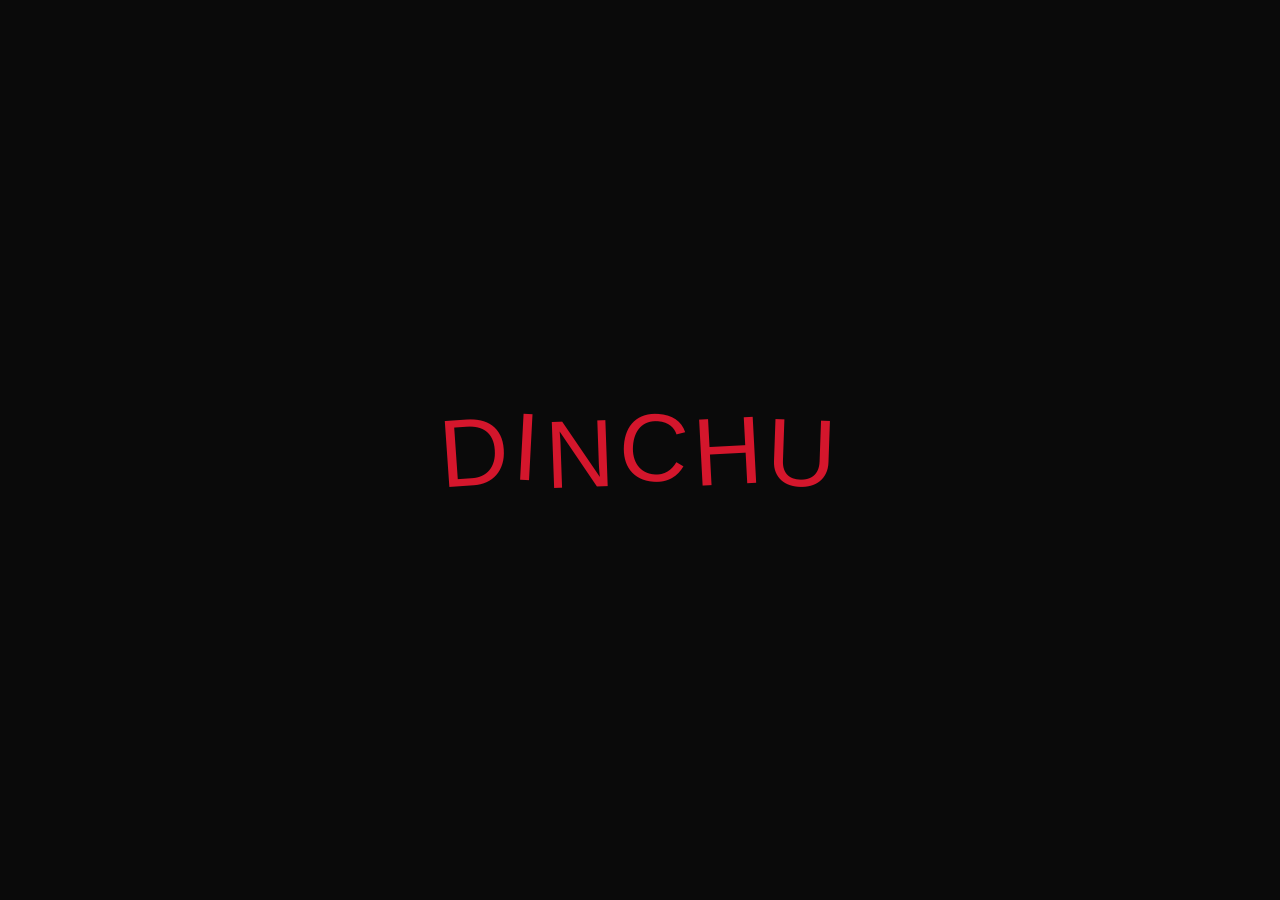
<file: index.html>
<!doctype html>
<html lang="en">
  <head>
    <meta
      name="google-site-verification"
      content="S3zCvWRTUzpumcxXSF0IyY0JEcPY_LWZQQnTY7Agy88"
    />
    <meta charset="UTF-8" />
    <meta name="viewport" content="width=device-width, initial-scale=1.0" />
    <title>Dinchen Lepcha</title>
    <meta
      name="description"
      content="Dinchen Lepcha — MIS Analyst & Data Analyst. An interactive portfolio with a twist."
    />

    <meta property="og:title" content="Dinchen Lepcha — Portfolio" />
    <meta
      property="og:description"
      content="An interactive portfolio with a twist — pick a profile (Recruiter, Developer, Stalker, or Adventurer) and see a different side of the story."
    />
    <meta
      property="og:image"
      content="https://dinchu.in/assets/images/og-image.jpg"
    />
    <meta property="og:url" content="https://dinchu.in" />
    <meta property="og:type" content="website" />

    <meta name="twitter:card" content="summary_large_image" />
    <meta name="twitter:title" content="Dinchen Lepcha — Portfolio" />
    <meta
      name="twitter:description"
      content="An interactive portfolio with a twist — pick a profile and see a different side of the story."
    />
    <meta
      name="twitter:image"
      content="https://dinchu.in/assets/images/og-image.jpg"
    />

    <link rel="stylesheet" href="./shared/layout.css" />
    <link rel="stylesheet" href="./index.css" />
  </head>
  <body>
    <button class="splash" id="splash" aria-label="Enter site">
      <span class="splash__logo">
        <span class="letter-col"><span class="letter letter--1">D</span></span>
        <span class="letter-col"><span class="letter letter--2">I</span></span>
        <span class="letter-col"><span class="letter letter--3">N</span></span>
        <span class="letter-col"><span class="letter letter--4">C</span></span>
        <span class="letter-col"><span class="letter letter--5">H</span></span>
        <span class="letter-col"><span class="letter letter--6">U</span></span>
      </span>
    </button>

    <script src="./shared/sound.js"></script>
    <script src="./index.js"></script>
  </body>
</html>
</file>
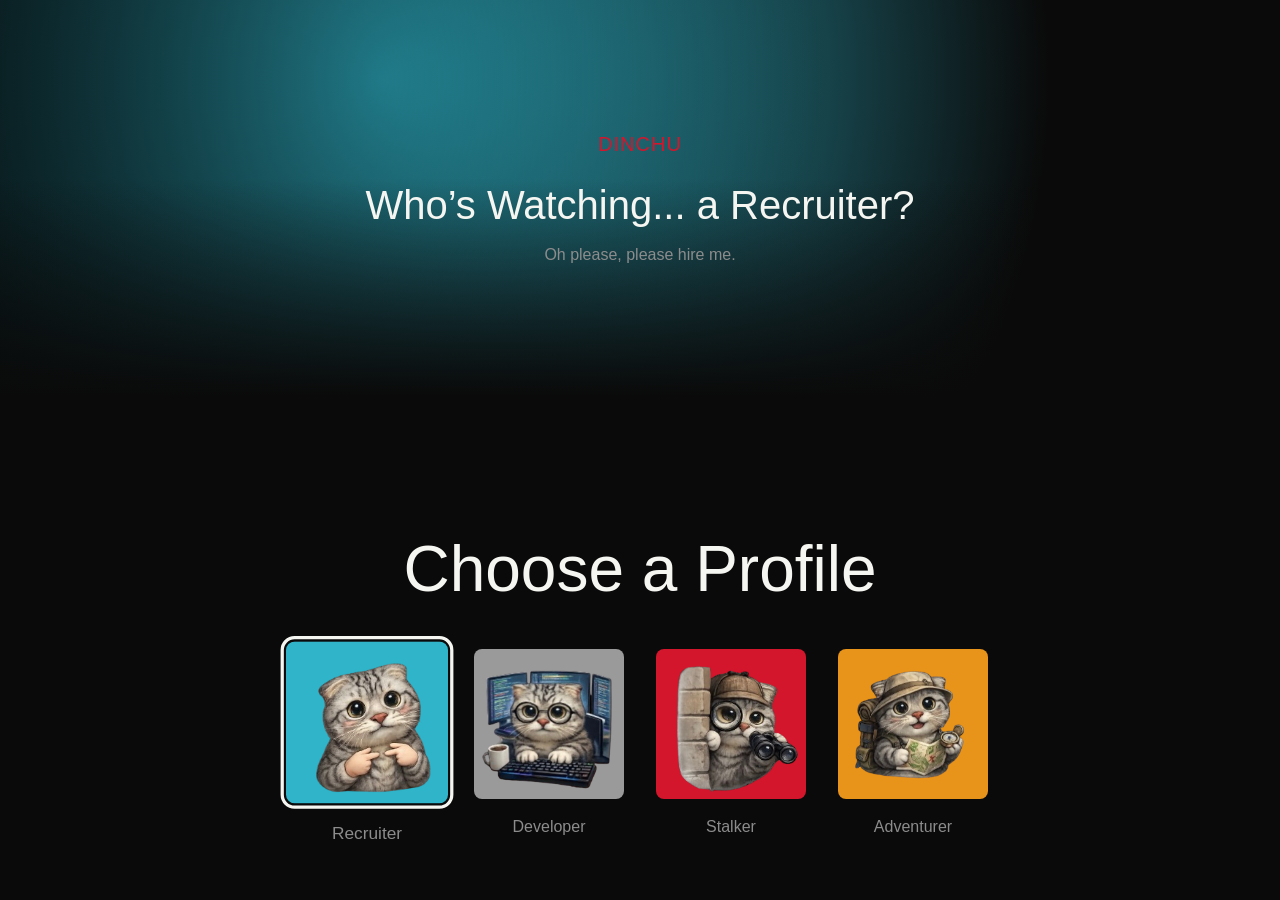
<file: browse.html>
<!doctype html>
<html lang="en">
  <head>
    <meta charset="UTF-8" />
    <meta name="viewport" content="width=device-width, initial-scale=1.0" />
    <title>Who's Watching? — Dinchu</title>

    <!-- Foundation (layout.css pulls in reset.css + tokens.css itself) -->
    <link rel="stylesheet" href="./shared/layout.css" />

    <!-- Component styles -->
    <link
      rel="stylesheet"
      href="./components/profile-picker/profile-picker.css"
    />
  </head>
  <body>
    <!--
    TEST-ONLY NOTE:
    Once loader.js exists, this markup will be injected automatically
    from profile-picker.html instead of being pasted here directly.
    Pasting it in for now just to verify things render correctly.
  -->

    <!-- Rotating featured banner, matches real Netflix's profile-select
       screen. Cycles through all 4 profiles automatically. -->
    <section class="browse-hero" id="browse-hero">
      <div class="browse-hero__bg" id="browse-hero-bg"></div>
      <div class="browse-hero__scrim"></div>

      <div class="browse-hero__content">
        <div class="browse-hero__logo">DINCHU</div>
        <h2 class="browse-hero__title" id="browse-hero-title"></h2>
        <p class="browse-hero__tagline" id="browse-hero-tagline"></p>
      </div>
    </section>

    <section class="picker">
      <h1 class="picker__heading">Choose a Profile</h1>

      <div class="picker__tiles">
        <button class="picker__tile" data-profile="recruiter">
          <span
            class="picker__avatar picker__avatar--recruiter"
            aria-hidden="true"
          ></span>
          <span class="picker__label">Recruiter</span>
        </button>

        <button class="picker__tile" data-profile="developer">
          <span
            class="picker__avatar picker__avatar--developer"
            aria-hidden="true"
          ></span>
          <span class="picker__label">Developer</span>
        </button>

        <button class="picker__tile" data-profile="stalker">
          <span
            class="picker__avatar picker__avatar--stalker"
            aria-hidden="true"
          ></span>
          <span class="picker__label">Stalker</span>
        </button>

        <button class="picker__tile" data-profile="adventurer">
          <span
            class="picker__avatar picker__avatar--adventurer"
            aria-hidden="true"
          ></span>
          <span class="picker__label">Adventurer</span>
        </button>
      </div>
    </section>

    <script src="./shared/sound.js"></script>
    <script src="./components/profile-picker/browse-hero.js"></script>
    <script src="./components/profile-picker/profile-picker.js"></script>
  </body>
</html>
</file>
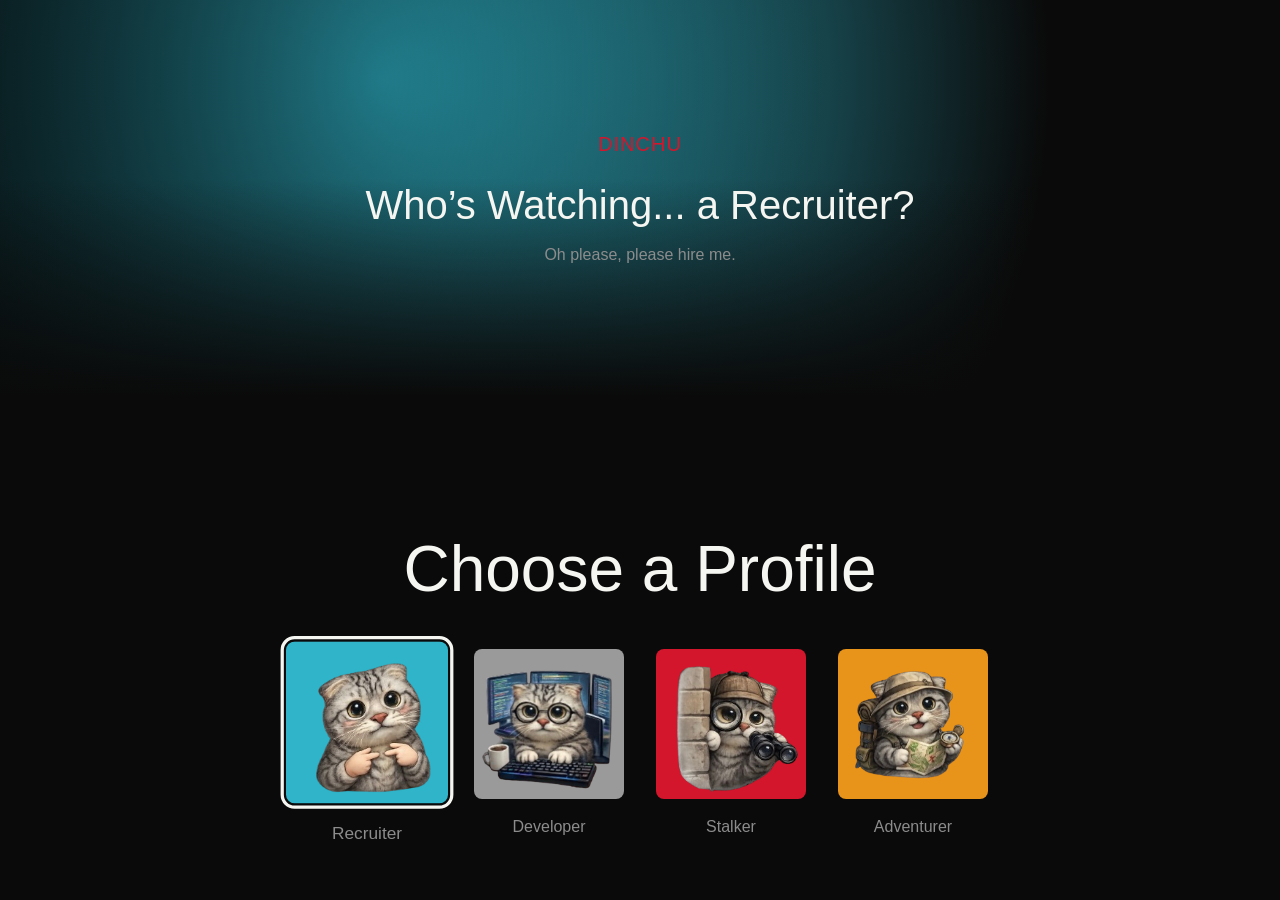
<file: profile.html>
<!doctype html>
<html lang="en">
  <head>
    <meta charset="UTF-8" />
    <meta name="viewport" content="width=device-width, initial-scale=1.0" />
    <title>Dinchen Lepcha</title>
    <meta
      name="description"
      content="Dinchen Lepcha — MIS Analyst & Data Analyst. An interactive portfolio with a twist."
    />

    <!-- Open Graph / LinkedIn / Facebook link previews -->
    <meta property="og:title" content="Dinchen Lepcha — Portfolio" />
    <meta
      property="og:description"
      content="An interactive portfolio with a twist — pick a profile (Recruiter, Developer, Stalker, or Adventurer) and see a different side of the story."
    />
    <meta
      property="og:image"
      content="https://dinchu.in/assets/images/og-image.jpg"
    />
    <meta property="og:url" content="https://dinchu.in" />
    <meta property="og:type" content="website" />

    <!-- Twitter Card (falls back to OG tags above if omitted, but explicit is safer) -->
    <meta name="twitter:card" content="summary_large_image" />
    <meta name="twitter:title" content="Dinchen Lepcha — Portfolio" />
    <meta
      name="twitter:description"
      content="An interactive portfolio with a twist — pick a profile and see a different side of the story."
    />
    <meta
      name="twitter:image"
      content="https://dinchu.in/assets/images/og-image.jpg"
    />

    <!-- Foundation -->
    <link rel="stylesheet" href="./shared/layout.css" />

    <!-- Component styles -->
    <link rel="stylesheet" href="./components/navbar/navbar.css" />
    <link rel="stylesheet" href="./components/hero/hero.css" />
    <link rel="stylesheet" href="./components/row/row.css" />
    <link rel="stylesheet" href="./components/card/card.css" />
    <link rel="stylesheet" href="./components/modal/modal.css" />
    <link rel="stylesheet" href="./components/footer/footer.css" />
  </head>
  <body>
    <!-- Real, visible markup — injected by loader.js -->
    <div id="navbar"></div>
    <div id="hero-container"></div>

    <!-- Rows get built and appended here at runtime by profile.js -->
    <main id="rows"></main>

    <div id="footer-container"></div>

    <!--
    Invisible containers that only exist to hold <template> tags.
    row.js and card.js clone content out of these — nothing here is
    ever shown directly.
  -->
    <div id="row-template-holder" hidden></div>
    <div id="card-template-holder" hidden></div>
    <div id="modal-container"></div>

    <!-- Loader must come first, component scripts next, profile.js (the
       page controller that calls everything else) always last -->
    <script src="./shared/loader.js"></script>
    <script src="./shared/viewed-tracker.js"></script>
    <script src="./components/navbar/navbar.js"></script>
    <script src="./components/hero/hero.js"></script>
    <script src="./components/row/row.js"></script>
    <script src="./components/card/card.js"></script>
    <script src="./components/modal/modal.js"></script>
    <script src="./components/footer/footer.js"></script>
    <script src="./profile.js"></script>
  </body>
</html>
</file>
<file: shared/layout.css>
/* ==========================================================================
   BASE LAYOUT
   Structural rules shared by every page: how wide content gets, how
   sections space themselves out, the horizontal-scroll row grid.
   This file answers "where do things sit" — tokens.css answers
   "what do things look like." Keep that split; don't let colors or
   fonts leak in here.
   ========================================================================== */

@import url('./reset.css');
@import url('./tokens.css');

body {
  background-color: var(--color-bg);
  color: var(--color-text);
  font-family: var(--font-body);
}

/* ---------- Page shell ---------- */
/* Wraps page content so it doesn't stretch edge-to-edge on wide screens */
.page-shell {
  max-width: 1400px;
  margin-inline: auto;
  padding-inline: var(--space-lg);
}

/* ---------- Section rhythm ---------- */
/* Consistent vertical spacing between stacked sections (hero, rows, footer) */
section + section {
  margin-top: var(--space-xl);
}

/* ---------- Row grid ---------- */
/* Horizontal-scrolling container used by the "row" component for
   Skills / Experience / Projects etc. Cards inside just need to be
   flex children — no positioning logic required in card.css itself. */
.row-track {
  display: flex;
  gap: var(--space-md);
  overflow-x: auto;
  overflow-y: hidden;
  scroll-behavior: smooth;
  padding-block: var(--space-sm);

  /* hide scrollbar visually, keep it functional */
  scrollbar-width: none;
}

.row-track::-webkit-scrollbar {
  display: none;
}

/* ---------- Responsive breakpoints ---------- */
/* Referenced consistently across components — don't invent new
   breakpoints per file. */
@media (max-width: 1024px) {
  .page-shell {
    padding-inline: var(--space-md);
  }
}

@media (max-width: 640px) {
  .page-shell {
    padding-inline: var(--space-sm);
  }

  section + section {
    margin-top: var(--space-lg);
  }
}
</file>
<file: index.css>
/* ==========================================================================
   SPLASH SCREEN
   Entry point. Full-black, centered wordmark, click anywhere to enter.
   The whole screen is a <button> for accessibility (keyboard/screen
   reader users can Tab + Enter, not just click).
   ========================================================================== */

.splash {
  position: fixed;
  inset: 0;
  display: flex;
  flex-direction: column;
  align-items: center;
  justify-content: center;
  gap: var(--space-md);
  background-color: var(--color-bg);
  cursor: pointer;
}

.splash__logo {
  display: inline-flex;
  align-items: flex-start;
  font-family: var(--font-display);
  font-size: clamp(2.5rem, 8vw, 6rem);
  color: var(--color-accent);
  letter-spacing: 0.05em;
  animation: splash-pulse 2.4s ease-in-out infinite;
  animation-delay: 1.3s; /* waits until the fall-in below has finished */
}

/* ---------- Per-letter fall-in + floor lines ---------- */
/* Each letter drops from above with a bounce, lands at a slight tilt,
   then a short white "floor" line snaps in underneath it — like the
   letter just impacted and left a mark. Staggered per letter so they
   fall one after another instead of all at once. */

.letter-col {
  display: inline-flex;
  flex-direction: column;
  align-items: center;
}

.letter {
  display: inline-block;
  opacity: 0;
  animation: letter-fall 700ms cubic-bezier(0.34, 1.56, 0.64, 1) forwards;
}

.floor {
  display: block;
  height: 3px;
  width: 80%;
  margin-top: 6px;
  background-color: var(--color-text);
  opacity: 0;
  transform: scaleX(0);
  animation: floor-appear 200ms ease forwards;
}

/* Each letter's own resting tilt/offset (--rot/--offset), used by the
   keyframe below, plus a staggered animation-delay so they land one
   at a time. Floor delay = that letter's landing time. */
.letter--1 {
  --rot: -4deg;
  --offset: 2px;
  animation-delay: 0ms;
}
.letter--2 {
  --rot: 3deg;
  --offset: -3px;
  animation-delay: 90ms;
}
.letter--3 {
  --rot: -2deg;
  --offset: 4px;
  animation-delay: 180ms;
}
.letter--4 {
  --rot: 4deg;
  --offset: -2px;
  animation-delay: 270ms;
}
.letter--5 {
  --rot: -3deg;
  --offset: 1px;
  animation-delay: 360ms;
}
.letter--6 {
  --rot: 2deg;
  --offset: 3px;
  animation-delay: 450ms;
}

.floor--1 {
  animation-delay: 650ms;
}
.floor--2 {
  animation-delay: 740ms;
}
.floor--3 {
  animation-delay: 830ms;
}
.floor--4 {
  animation-delay: 920ms;
}
.floor--5 {
  animation-delay: 1010ms;
}
.floor--6 {
  animation-delay: 1100ms;
}

@keyframes letter-fall {
  0% {
    opacity: 0;
    transform: translateY(-220px) rotate(0deg);
  }
  60% {
    opacity: 1;
  }
  100% {
    opacity: 1;
    transform: translateY(var(--offset)) rotate(var(--rot));
  }
}

@keyframes floor-appear {
  from {
    opacity: 0;
    transform: scaleX(0);
  }
  to {
    opacity: 0.6;
    transform: scaleX(1);
  }
}

/* ---------- Idle breathing animation ---------- */
@keyframes splash-pulse {
  0%,
  100% {
    opacity: 1;
  }
  50% {
    opacity: 0.75;
  }
}

/* ---------- Reduced motion ---------- */
@media (prefers-reduced-motion: reduce) {
  .splash__logo {
    animation: none;
  }

  .letter {
    animation: none;
    opacity: 1;
    transform: translateY(var(--offset)) rotate(var(--rot));
  }

  .floor {
    animation: none;
    opacity: 0.6;
    transform: scaleX(1);
  }
}
/* ==========================================================================
   CLICK-TO-ENTER ZOOM + BACK-BUTTON REVEAL
   index.js adds/removes these classes: .splash--zooming (on click),
   .splash--pre-reveal / .splash--reveal (on bfcache back-navigation).
   Both target .splash__logo as a whole, so all six letters scale/fade
   together as one group.
   ========================================================================== */

@keyframes splash-zoom {
  0% {
    transform: scale(1);
    opacity: 1;
  }
  70% {
    transform: scale(4);
    opacity: 1;
  }
  100% {
    transform: scale(4);
    opacity: 0;
  }
}

.splash--zooming .splash__logo {
  animation: splash-zoom 1000ms cubic-bezier(0.4, 0, 0.2, 1) forwards;
}

@keyframes splash-reveal {
  0% {
    transform: scale(4);
    opacity: 0;
  }
  70% {
    transform: scale(1);
    opacity: 1;
  }
  100% {
    transform: scale(1);
    opacity: 1;
  }
}

.splash--pre-reveal .splash__logo {
  transform: scale(4);
  opacity: 0;
}

.splash--reveal .splash__logo {
  animation: splash-reveal 1000ms cubic-bezier(0.4, 0, 0.2, 1) forwards;
}
</file>
<file: components/profile-picker/profile-picker.css>
/* ==========================================================================
   PROFILE PICKER
   The "Who's Watching?" screen. Centered heading + 4 tiles, each a
   colored avatar with a hover-scale, matching the reference screenshot.
   ========================================================================== */

/* Locks the whole page to exactly one viewport height, no scroll —
   hero banner takes a fixed portion, picker section fills whatever's
   left. Only applies on browse.html since that's the only page
   loading this stylesheet. */
body {
  height: 100vh;
  overflow: hidden;
  display: flex;
  flex-direction: column;
}

/* ---------- Rotating featured banner ---------- */
/* Sits above the picker, matches real Netflix's profile-select screen.
   Background/title/tagline all cycle automatically (see browse-hero.js).
   Currently gradient placeholders per profile color — swap to real
   images/video later by editing the --bg-* rules below, nothing else
   needs to change. */

.browse-hero {
  position: relative;
  flex: 0 0 44vh;
  min-height: 300px;
  display: flex;
  align-items: center;
  justify-content: center;
  text-align: center;
  overflow: hidden;
}

.browse-hero__bg {
  position: absolute;
  inset: 0;
  z-index: 0;
  transition: background 900ms ease;
}

/* Placeholder gradients, one per profile — swapped via class by
   browse-hero.js. Replace with background-image/video later. */
.browse-hero__bg--recruiter {
  background: radial-gradient(circle at 30% 20%, #2fb4c9 0%, #0a0a0a 70%);
}

.browse-hero__bg--developer {
  background: radial-gradient(circle at 30% 20%, #9a9a9a 0%, #0a0a0a 70%);
}

.browse-hero__bg--stalker {
  background: radial-gradient(circle at 30% 20%, #d4162c 0%, #0a0a0a 70%);
}

.browse-hero__bg--adventurer {
  background: radial-gradient(circle at 30% 20%, #e8931a 0%, #0a0a0a 70%);
}

.browse-hero__scrim {
  position: absolute;
  inset: 0;
  z-index: 1;
  background:
    linear-gradient(to top, var(--color-bg) 0%, transparent 55%),
    linear-gradient(to right, rgba(0, 0, 0, 0.6) 0%, transparent 65%);
}

.browse-hero__content {
  position: relative;
  z-index: 2;
  padding: var(--space-xl) var(--space-lg);
  max-width: 640px;
  margin-inline: auto;
}

.browse-hero__logo {
  font-family: var(--font-display);
  font-size: var(--text-lg);
  color: var(--color-accent);
  letter-spacing: 0.05em;
  margin-bottom: var(--space-md);
}

.browse-hero__title {
  font-family: var(--font-display);
  font-size: var(--text-2xl);
  font-weight: 400;
  margin-bottom: var(--space-sm);
  transition: opacity 400ms ease;
}

.browse-hero__tagline {
  font-size: var(--text-base);
  color: var(--color-text-muted);
  transition: opacity 400ms ease;
}

/* Brief fade during text swap, timed by browse-hero.js */
.browse-hero__title--fading,
.browse-hero__tagline--fading {
  opacity: 0;
}

/* ---------- Picker section ---------- */

.picker {
  flex: 1; /* fills whatever space remains after the hero's fixed height */
  min-height: 0;
  padding-block: var(--space-lg);
  display: flex;
  flex-direction: column;
  align-items: center;
  justify-content: center;
  gap: var(--space-lg);
  text-align: center;
}

.picker__heading {
  font-family: var(--font-display);
  font-size: var(--text-3xl);
  font-weight: 400; /* Archivo Black is heavy enough on its own */
}

.picker__tiles {
  display: flex;
  gap: var(--space-lg);
  flex-wrap: wrap;
  justify-content: center;
}

.picker__tile {
  display: flex;
  flex-direction: column;
  align-items: center;
  gap: var(--space-md);
  transition: transform var(--transition-fast);
}

.picker__tile:hover,
.picker__tile:focus-visible {
  transform: scale(1.08);
}

.picker__tile:hover .picker__avatar,
.picker__tile:focus-visible .picker__avatar {
  outline: 3px solid var(--color-text);
}

/* The avatar outline above is our intentional focus indicator — this
   suppresses the browser's own default focus ring on the button
   itself, which was stacking on top of it as a visible double ring. */
.picker__tile:focus-visible {
  outline: none;
}

.picker__avatar {
  width: 150px;
  height: 150px;
  border-radius: var(--radius-md);
  outline: 3px solid transparent;
  outline-offset: 2px;
  transition: outline var(--transition-fast);
}

/* Per-profile images — fallback background-color shows briefly while
   the image loads, or if the file path is ever wrong */
.picker__avatar--recruiter {
  background-color: #2fb4c9;
  background-image: url("/assets/images/avatars/recruiter.png");
  background-size: cover;
  background-position: center;
}

.picker__avatar--developer {
  background-color: #9a9a9a;
  background-image: url("/assets/images/avatars/dev.png");
  background-size: cover;
  background-position: center;
}

.picker__avatar--stalker {
  background-color: #d4162c;
  background-image: url("/assets/images/avatars/stalk.png");
  background-size: cover;
  background-position: center;
}

.picker__avatar--adventurer {
  background-color: #e8931a;
  background-image: url("/assets/images/avatars/adv.png");
  background-size: cover;
  background-position: center;
}

.picker__label {
  font-size: var(--text-base);
  color: var(--color-text-muted);
}

/* ---------- Responsive ---------- */

@media (max-width: 640px) {
  .browse-hero {
    flex-basis: 38vh;
    min-height: 240px;
  }

  .browse-hero__title {
    font-size: var(--text-lg);
  }

  .picker__heading {
    font-size: var(--text-2xl);
  }

  .picker__avatar {
    width: 84px;
    height: 84px;
  }
}
</file>
<file: components/navbar/navbar.css>
/* ==========================================================================
   NAVBAR
   Fixed top bar. Transparent-to-solid on scroll is handled in navbar.js
   by toggling the .navbar--solid class defined below.
   ========================================================================== */

.navbar {
  position: fixed;
  top: 0;
  left: 0;
  right: 0;
  z-index: var(--z-navbar);
  background: linear-gradient(to bottom, rgba(0, 0, 0, 0.7), transparent);
  transition: background-color var(--transition-base);
}

.navbar--solid {
  background: var(--color-bg);
  border-bottom: 1px solid var(--color-border);
}

.navbar__inner {
  display: flex;
  align-items: center;
  justify-content: space-between;
  height: 68px;
}

/* ---------- Logo ---------- */

.navbar__logo {
  font-family: var(--font-display);
  font-size: var(--text-lg);
  color: var(--color-accent);
  letter-spacing: 0.05em;
}

/* ---------- Links ---------- */

.navbar__links {
  display: flex;
  gap: var(--space-lg);
}

.navbar__link {
  font-size: var(--text-sm);
  color: var(--color-text-muted);
  transition: color var(--transition-fast);
}

.navbar__link:hover,
.navbar__link:focus-visible {
  color: var(--color-text);
}

.navbar__link--active {
  color: var(--color-text);
  font-weight: 600;
}

/* ---------- Profile avatar + dropdown ---------- */

.navbar__profile {
  position: relative;
}

.navbar__avatar {
  width: 36px;
  height: 36px;
  border-radius: var(--radius-sm);
  overflow: hidden;
  border: 1px solid var(--color-border);
}

.navbar__avatar-icon {
  display: block;
  width: 100%;
  height: 100%;
  background-color: var(--color-surface); /* overridden per-profile by navbar.js */
}

.navbar__dropdown {
  position: absolute;
  top: calc(100% + var(--space-sm));
  right: 0;
  min-width: 200px;
  background: var(--color-surface);
  border: 1px solid var(--color-border);
  border-radius: var(--radius-sm);
  box-shadow: var(--shadow-card);
  padding: var(--space-sm);
  opacity: 0;
  visibility: hidden;
  transform: translateY(-4px);
  transition: opacity var(--transition-fast), transform var(--transition-fast), visibility var(--transition-fast);
}

.navbar__dropdown--open {
  opacity: 1;
  visibility: visible;
  transform: translateY(0);
}

.navbar__dropdown-label {
  font-size: var(--text-xs);
  color: var(--color-text-muted);
  padding: var(--space-xs) var(--space-sm);
}

.navbar__dropdown-label span {
  color: var(--color-text);
  font-weight: 600;
  text-transform: capitalize;
}

.navbar__dropdown-item {
  display: block;
  font-size: var(--text-sm);
  padding: var(--space-sm);
  border-radius: var(--radius-sm);
  transition: background-color var(--transition-fast);
}

.navbar__dropdown-item:hover {
  background-color: var(--color-surface-hover);
}

/* ---------- Responsive ---------- */

@media (max-width: 640px) {
  .navbar__links {
    display: none; /* replaced by a hamburger menu in a later pass, out of scope for now */
  }
}
</file>
<file: components/hero/hero.css>
/* ==========================================================================
   HERO
   Full-bleed section at the top of every profile page. A scrim
   (gradient overlay) sits between the background media and the text
   so headline/subhead stay readable regardless of what's playing
   behind them.
   ========================================================================== */

.hero {
  position: relative;
  min-height: 320px; /* floor so it never looks collapsed if content is short */
  display: flex;
  align-items: flex-start;
  overflow: hidden;
}

/* ---------- Background media ---------- */

.hero__media {
  position: absolute;
  inset: 0;
  z-index: 0;
}

.hero__media video,
.hero__media img {
  width: 100%;
  height: 100%;
  object-fit: cover;
}

/* Fallback used when a profile has no video/image — an animated
   gradient instead of a broken media element. Class added by hero.js. */
.hero__media--gradient {
  background: linear-gradient(135deg, var(--color-surface) 0%, var(--color-bg) 60%, var(--color-accent) 150%);
}

/* ---------- Scrim ---------- */
/* Two gradients: one for bottom-to-top fade (so hero blends into the
   row content below), one left-to-right (so text on the left is
   always legible regardless of media brightness). */

.hero__scrim {
  position: absolute;
  inset: 0;
  z-index: 1;
  background:
    linear-gradient(to top, var(--color-bg) 0%, transparent 40%),
    linear-gradient(to right, rgba(0, 0, 0, 0.75) 0%, transparent 60%);
}

/* ---------- Content ---------- */

.hero__content {
  position: relative;
  z-index: 2;
  max-width: 640px;
  margin-inline: 0; /* overrides page-shell's auto-centering — hero text should sit left, not centered */
  padding-top: calc(68px + var(--space-2xl)); /* 68px clears the fixed navbar height */
  padding-bottom: var(--space-xl); /* breathing room before the hero ends and rows begin */
}

.hero__eyebrow {
  font-family: var(--font-mono);
  font-size: var(--text-sm);
  color: var(--color-match);
  text-transform: uppercase;
  letter-spacing: 0.08em;
  margin-bottom: var(--space-sm);
}

.hero__headline {
  font-family: var(--font-display);
  font-size: var(--text-3xl);
  line-height: 1.05;
  margin-bottom: var(--space-md);
}

.hero__subhead {
  font-size: var(--text-lg);
  color: var(--color-text-muted);
  margin-bottom: var(--space-lg);
  max-width: 52ch;
}

/* ---------- CTAs ---------- */

.hero__actions {
  display: flex;
  gap: var(--space-md);
}

.hero__cta {
  display: inline-flex;
  align-items: center;
  padding: var(--space-sm) var(--space-lg);
  border-radius: var(--radius-sm);
  font-weight: 600;
  font-size: var(--text-base);
  transition: background-color var(--transition-fast), opacity var(--transition-fast);
}

.hero__cta--primary {
  background-color: var(--color-text);
  color: var(--color-bg);
}

.hero__cta--primary:hover {
  opacity: 0.85;
}

.hero__cta--secondary {
  background-color: rgba(140, 140, 140, 0.35);
  color: var(--color-text);
}

.hero__cta--secondary:hover {
  background-color: rgba(140, 140, 140, 0.5);
}

/* Hide a CTA entirely if hero.js leaves it without an href (profile
   has only one action, e.g. no resume download for the Adventurer view) */
.hero__cta:not([href]),
.hero__cta[href=""] {
  display: none;
}

/* ---------- Responsive ---------- */

@media (max-width: 640px) {
  .hero {
    height: 70vh;
    align-items: flex-end;
  }

  .hero__headline {
    font-size: var(--text-2xl);
  }

  .hero__subhead {
    font-size: var(--text-base);
  }

  .hero__actions {
    flex-direction: column;
  }
}
</file>
<file: components/row/row.css>
/* ==========================================================================
   ROW
   A titled, horizontally-scrolling strip of cards. The scroll track
   itself (.row-track) is defined in shared/layout.css since it's a
   structural pattern, not a component-specific style — this file only
   styles the title and the prev/next scroll buttons.
   ========================================================================== */

.row__title {
  font-family: var(--font-display);
  font-size: var(--text-xl);
  font-weight: 400;
  margin-bottom: var(--space-md);
  padding-inline: var(--space-lg);
}

.row__wrapper {
  position: relative;
}

/* ---------- Scroll buttons ---------- */
/* Overlaid on the track edges, only visible on hover of the row
   (desktop convenience — mobile just swipes, so these hide there). */

.row__scroll-btn {
  position: absolute;
  top: 0;
  bottom: 0;
  width: 48px;
  z-index: 3;
  display: flex;
  align-items: center;
  justify-content: center;
  font-size: var(--text-2xl);
  color: var(--color-text);
  background: linear-gradient(to right, var(--color-bg), transparent);
  opacity: 0;
  transition: opacity var(--transition-fast);
}

.row__scroll-btn--next {
  right: 0;
  background: linear-gradient(to left, var(--color-bg), transparent);
}

.row__scroll-btn--prev {
  left: 0;
}

.row__wrapper:hover .row__scroll-btn {
  opacity: 1;
}

.row__scroll-btn:disabled {
  visibility: hidden; /* fully hide at the start/end of the track */
}

/* ---------- Responsive ---------- */

@media (max-width: 640px) {
  .row__title {
    font-size: var(--text-lg);
    padding-inline: var(--space-sm);
  }

  .row__scroll-btn {
    display: none; /* touch scroll only on mobile */
  }
}
</file>
<file: components/card/card.css>
/* ==========================================================================
   CARD
   Fixed-width thumbnail used inside a row's horizontal scroll track.
   On hover: scales up slightly and reveals a blurb panel. Kept as a
   <button> (not a div/anchor) since clicking one opens the detail
   modal rather than navigating.
   ========================================================================== */

.card {
  position: relative;
  flex: 0 0 220px;
  border-radius: var(--radius-sm);
  overflow: hidden;
  background-color: var(--color-surface);
  transition:
    transform var(--transition-fast),
    z-index 0s var(--transition-fast);
  text-align: left;
}

.card:hover,
.card:focus-visible {
  transform: scale(1.12);
  z-index: 2; /* lifts above neighboring cards so the scale doesn't get clipped */
}

/* ---------- Media ---------- */

.card__media {
  position: relative;
  aspect-ratio: 16 / 9;
}

.card__image {
  width: 100%;
  height: 100%;
  object-fit: cover;
  opacity: 1;
  transition: opacity var(--transition-base);
}

/* ---------- Loading skeleton ---------- */
/* Toggled by card.js while the image is still loading. Shimmer
   effect via a moving gradient, image itself hidden underneath until
   it's actually ready — avoids a blank flash or broken-icon flicker. */

.card--loading .card__image {
  opacity: 0;
}

.card--loading .card__media {
  background: linear-gradient(
    100deg,
    var(--color-surface) 30%,
    var(--color-surface-hover) 50%,
    var(--color-surface) 70%
  );
  background-size: 200% 100%;
  animation: card-shimmer 1.4s ease-in-out infinite;
}

@keyframes card-shimmer {
  0% {
    background-position: 200% 0;
  }
  100% {
    background-position: -200% 0;
  }
}

@media (prefers-reduced-motion: reduce) {
  .card--loading .card__media {
    animation: none;
  }
}

.card__match {
  position: absolute;
  top: var(--space-sm);
  right: var(--space-sm);
  font-family: var(--font-mono);
  font-size: var(--text-xs);
  font-weight: 700;
  color: var(--color-match);
  background-color: rgba(10, 10, 10, 0.85);
  padding: 2px var(--space-xs);
  border-radius: var(--radius-sm);
}

/* ---------- Hover panel ---------- */
/* Hidden by default, slides up into view on hover/focus. Absolutely
   positioned so it doesn't affect row height when inactive. */

.card__hover-panel {
  position: absolute;
  inset: auto 0 0 0;
  padding: var(--space-sm) var(--space-md) var(--space-md);
  background: linear-gradient(to top, rgba(0, 0, 0, 0.95) 20%, transparent);
  opacity: 0;
  transform: translateY(6px);
  transition:
    opacity var(--transition-fast),
    transform var(--transition-fast);
}

.card:hover .card__hover-panel,
.card:focus-visible .card__hover-panel {
  opacity: 1;
  transform: translateY(0);
}

.card__title {
  font-size: var(--text-sm);
  font-weight: 600;
  margin-bottom: var(--space-xs);
}

.card__blurb {
  font-size: var(--text-xs);
  color: var(--color-text-muted);
  display: -webkit-box;
  -webkit-line-clamp: 2;
  line-clamp: 2;
  -webkit-box-orient: vertical;
  overflow: hidden;
}

/* ---------- Responsive ---------- */

@media (max-width: 640px) {
  .card {
    flex-basis: 150px;
  }

  /* Hover panels don't work well on touch — keep title visible always instead */
  .card__hover-panel {
    position: static;
    opacity: 1;
    transform: none;
    background: none;
    padding: var(--space-xs) 0 0;
  }

  .card__blurb {
    display: none;
  }
}
</file>
<file: components/modal/modal.css>
/* ==========================================================================
   MODAL
   Hidden by default (display: none via lack of .modal--open). Backdrop
   + centered panel, both fade/scale in together when opened.
   ========================================================================== */

.modal {
  position: fixed;
  inset: 0;
  z-index: var(--z-modal);
  display: none;
  align-items: center;
  justify-content: center;
  padding: var(--space-lg);
}

.modal--open {
  display: flex;
}

.modal__backdrop {
  position: absolute;
  inset: 0;
  background: rgba(0, 0, 0, 0.8);
  animation: modal-backdrop-fade-in var(--transition-base) ease forwards;
}

.modal__panel {
  position: relative;
  z-index: 1;
  width: 100%;
  max-width: 640px;
  max-height: 85vh;
  overflow-y: auto;
  background-color: var(--color-surface);
  border-radius: var(--radius-md);
  box-shadow: var(--shadow-modal);
  animation: modal-panel-in var(--transition-base) ease forwards;
}

@keyframes modal-backdrop-fade-in {
  from {
    opacity: 0;
  }
  to {
    opacity: 1;
  }
}

@keyframes modal-panel-in {
  from {
    opacity: 0;
    transform: scale(0.96) translateY(8px);
  }
  to {
    opacity: 1;
    transform: scale(1) translateY(0);
  }
}

/* ---------- Close button ---------- */

.modal__close {
  position: absolute;
  top: var(--space-md);
  right: var(--space-md);
  z-index: 2;
  width: 36px;
  height: 36px;
  display: flex;
  align-items: center;
  justify-content: center;
  font-size: var(--text-xl);
  line-height: 1;
  color: var(--color-text);
  background-color: rgba(10, 10, 10, 0.6);
  border-radius: 50%;
  transition: background-color var(--transition-fast);
}

.modal__close:hover {
  background-color: rgba(10, 10, 10, 0.9);
}

/* ---------- Media ---------- */

.modal__media {
  position: relative;
  aspect-ratio: 16 / 9;
}

.modal__image {
  width: 100%;
  height: 100%;
  object-fit: cover;
}

.modal__match {
  position: absolute;
  bottom: var(--space-md);
  left: var(--space-md);
  font-family: var(--font-mono);
  font-size: var(--text-sm);
  font-weight: 700;
  color: var(--color-match);
  background-color: rgba(10, 10, 10, 0.85);
  padding: var(--space-xs) var(--space-sm);
  border-radius: var(--radius-sm);
}

/* ---------- Body ---------- */

.modal__body {
  padding: var(--space-lg);
}

.modal__title {
  font-family: var(--font-display);
  font-size: var(--text-xl);
  font-weight: 400;
  margin-bottom: var(--space-md);
}

.modal__detail {
  font-size: var(--text-base);
  color: var(--color-text-muted);
  line-height: 1.6;
}

/* ---------- Optional "Visit Project" link ---------- */
/* Hidden by default (see modal.html) — only shown when a card's data
   includes a "link" field. */

.modal__cta {
  display: inline-flex;
  align-items: center;
  margin-top: var(--space-lg);
  padding: var(--space-sm) var(--space-lg);
  background-color: var(--color-accent);
  color: var(--color-text);
  font-weight: 600;
  border-radius: var(--radius-sm);
  transition: background-color var(--transition-fast);
}

.modal__cta:hover {
  background-color: var(--color-accent-hover);
}

/* FIX: .modal__cta's own "display: inline-flex" above ties in CSS
   specificity with the browser's built-in [hidden] { display: none }
   rule, and author styles win that tie — meaning the hidden attribute
   was being silently ignored, showing the button on every card even
   when JS correctly set hidden = true. This rule is more specific
   than the .modal__cta selector alone, so it wins instead. */
.modal__cta[hidden] {
  display: none;
}

/* ---------- Reduced motion ---------- */

@media (prefers-reduced-motion: reduce) {
  .modal__backdrop,
  .modal__panel {
    animation: none;
  }
}

/* ==========================================================================
   LAUNCH TRANSITION
   Full-screen overlay used when launching into the space universe
   (see modal.js's playLaunchTransition). Built dynamically via JS
   rather than living in modal.html, since it's a one-off, not part
   of the modal itself.
   ========================================================================== */

.launch-overlay {
  position: fixed;
  inset: 0;
  z-index: 9999;
  display: flex;
  align-items: center;
  justify-content: center;
  background-color: #060818; /* dark navy, matches the space scene */
  opacity: 0;
  transition: opacity 400ms ease;
  pointer-events: none;
}

.launch-overlay--active {
  opacity: 1;
}

.launch-overlay__rocket {
  font-size: 4rem;
  transform: translateY(200px) rotate(0deg);
  opacity: 0;
}

.launch-overlay--active .launch-overlay__rocket {
  animation: rocket-launch 1000ms cubic-bezier(0.4, 0, 0.2, 1) 300ms forwards;
}

@keyframes rocket-launch {
  0% {
    transform: translateY(200px) rotate(-8deg);
    opacity: 0;
  }
  15% {
    opacity: 1;
    transform: translateY(180px) rotate(4deg);
  }
  40% {
    transform: translateY(60px) rotate(-6deg);
  }
  100% {
    transform: translateY(-500px) rotate(2deg);
    opacity: 1;
  }
}

@media (prefers-reduced-motion: reduce) {
  .launch-overlay__rocket {
    animation: none;
    opacity: 1;
    transform: none;
  }
}
</file>
<file: components/footer/footer.css>
.footer {
  border-top: 1px solid var(--color-border);
  padding-block: var(--space-xl);
  margin-top: var(--space-2xl);
}

.footer__inner {
  display: flex;
  flex-direction: column;
  align-items: center;
  gap: var(--space-md);
  text-align: center;
}

.footer__links {
  display: flex;
  gap: var(--space-lg);
  flex-wrap: wrap;
  justify-content: center;
}

.footer__link {
  font-size: var(--text-sm);
  color: var(--color-text-muted);
  transition: color var(--transition-fast);
}

.footer__link:hover {
  color: var(--color-text);
}

.footer__link--muted {
  color: var(--color-text-faint);
}

.footer__meta {
  font-size: var(--text-xs);
  color: var(--color-text-faint);
}

@media (max-width: 640px) {
  .footer__links {
    gap: var(--space-md);
  }
}
</file>
